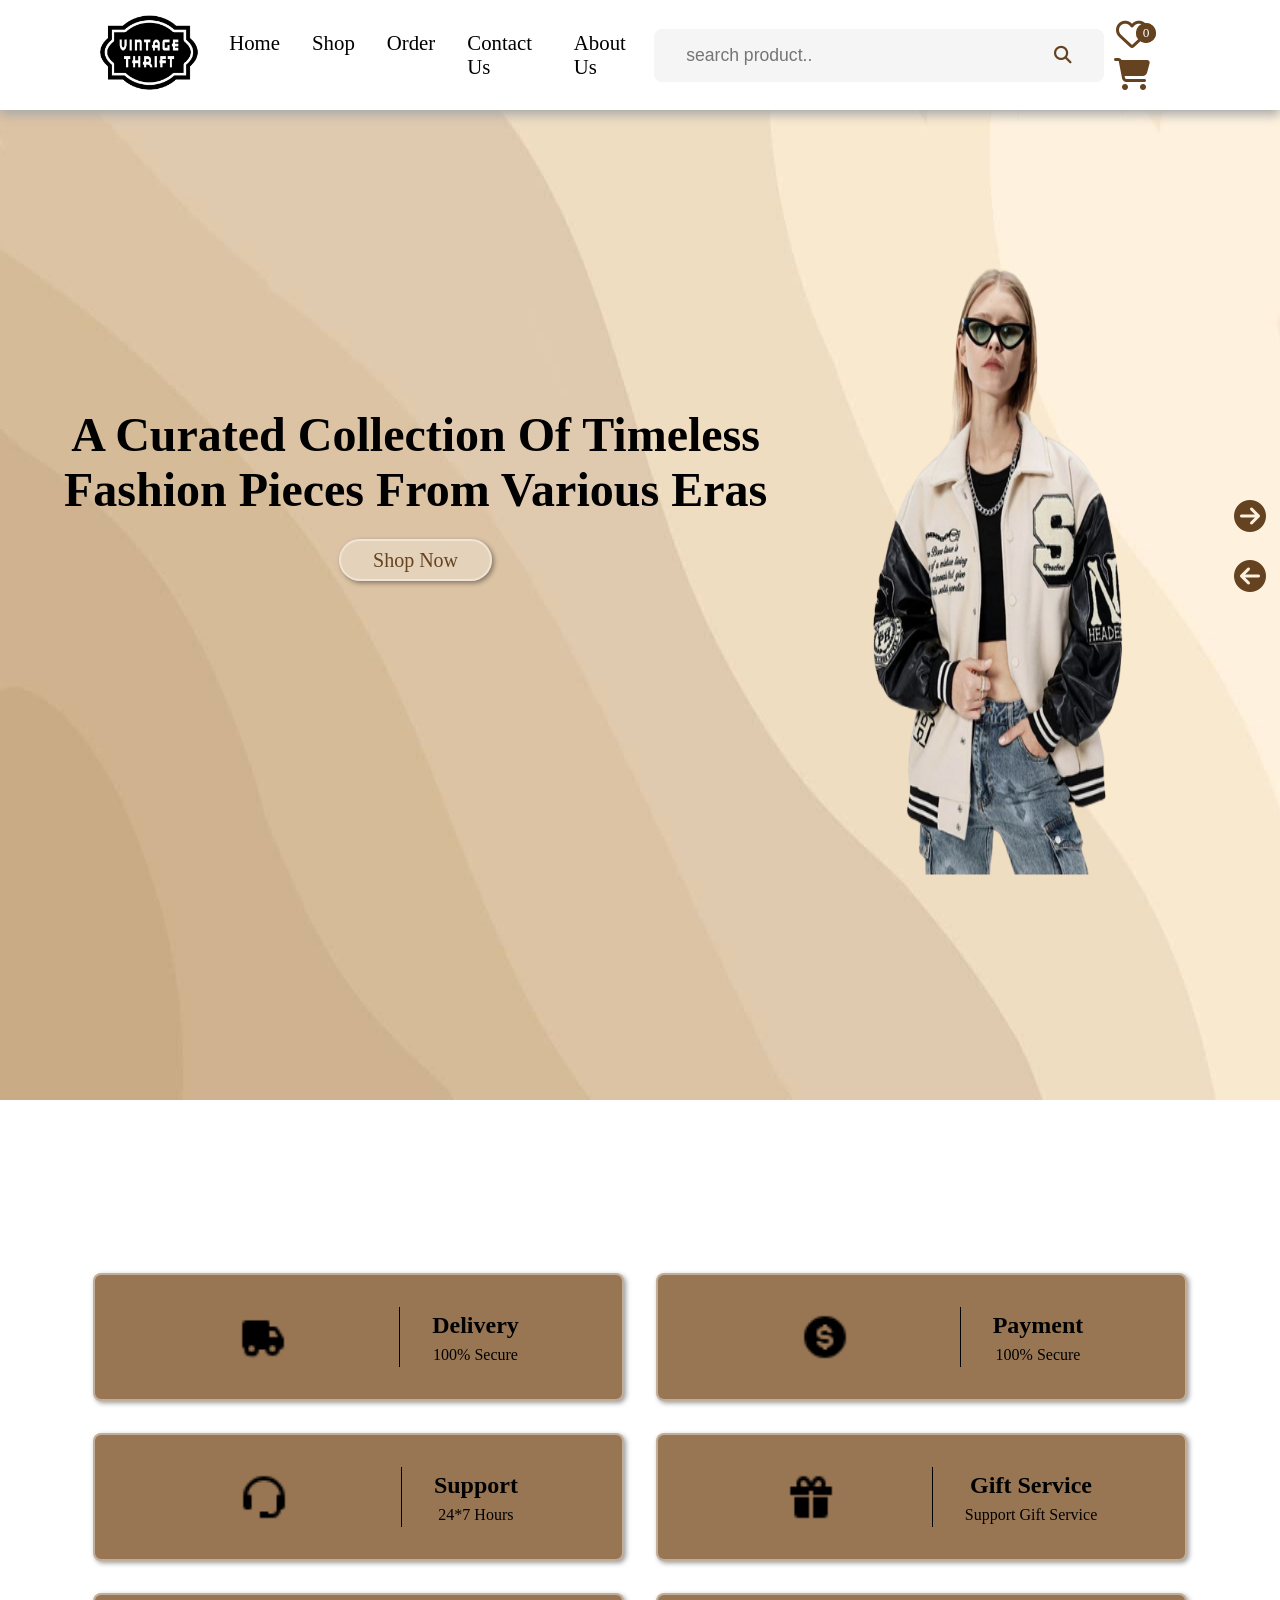
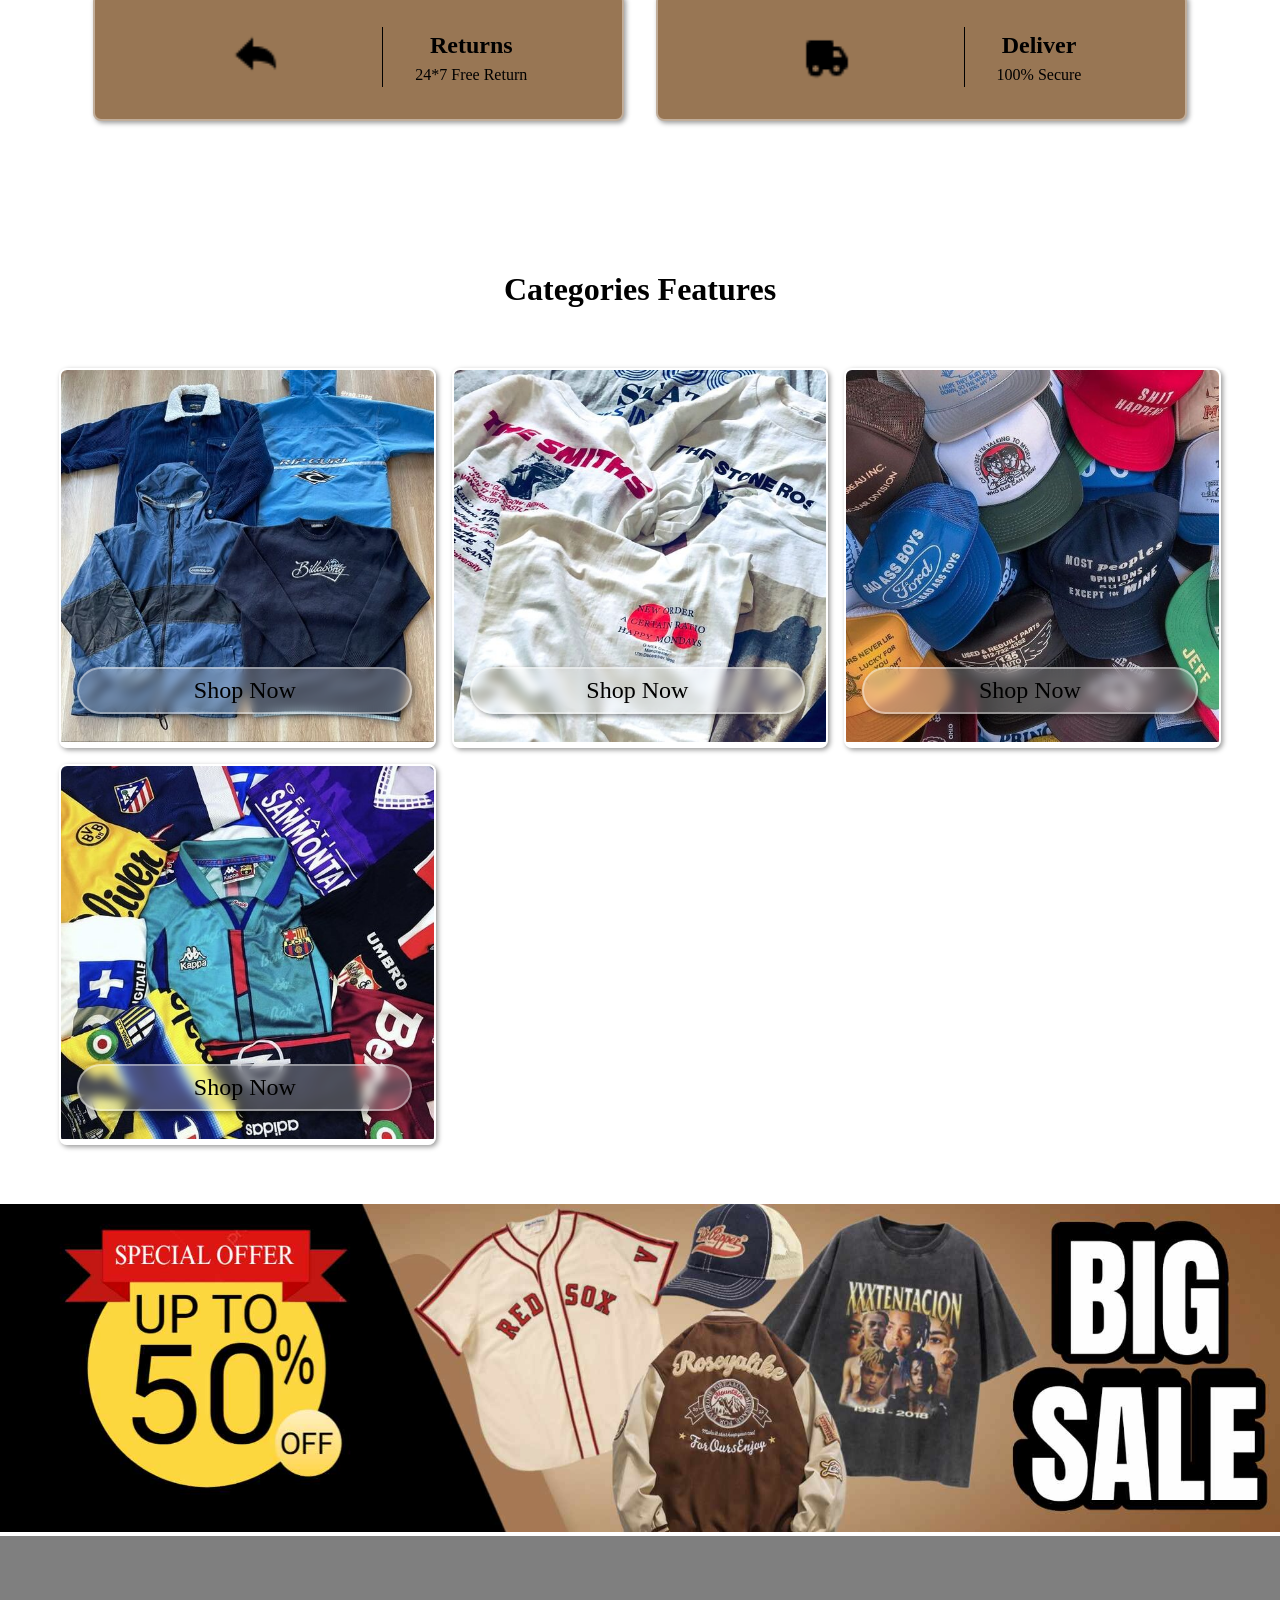
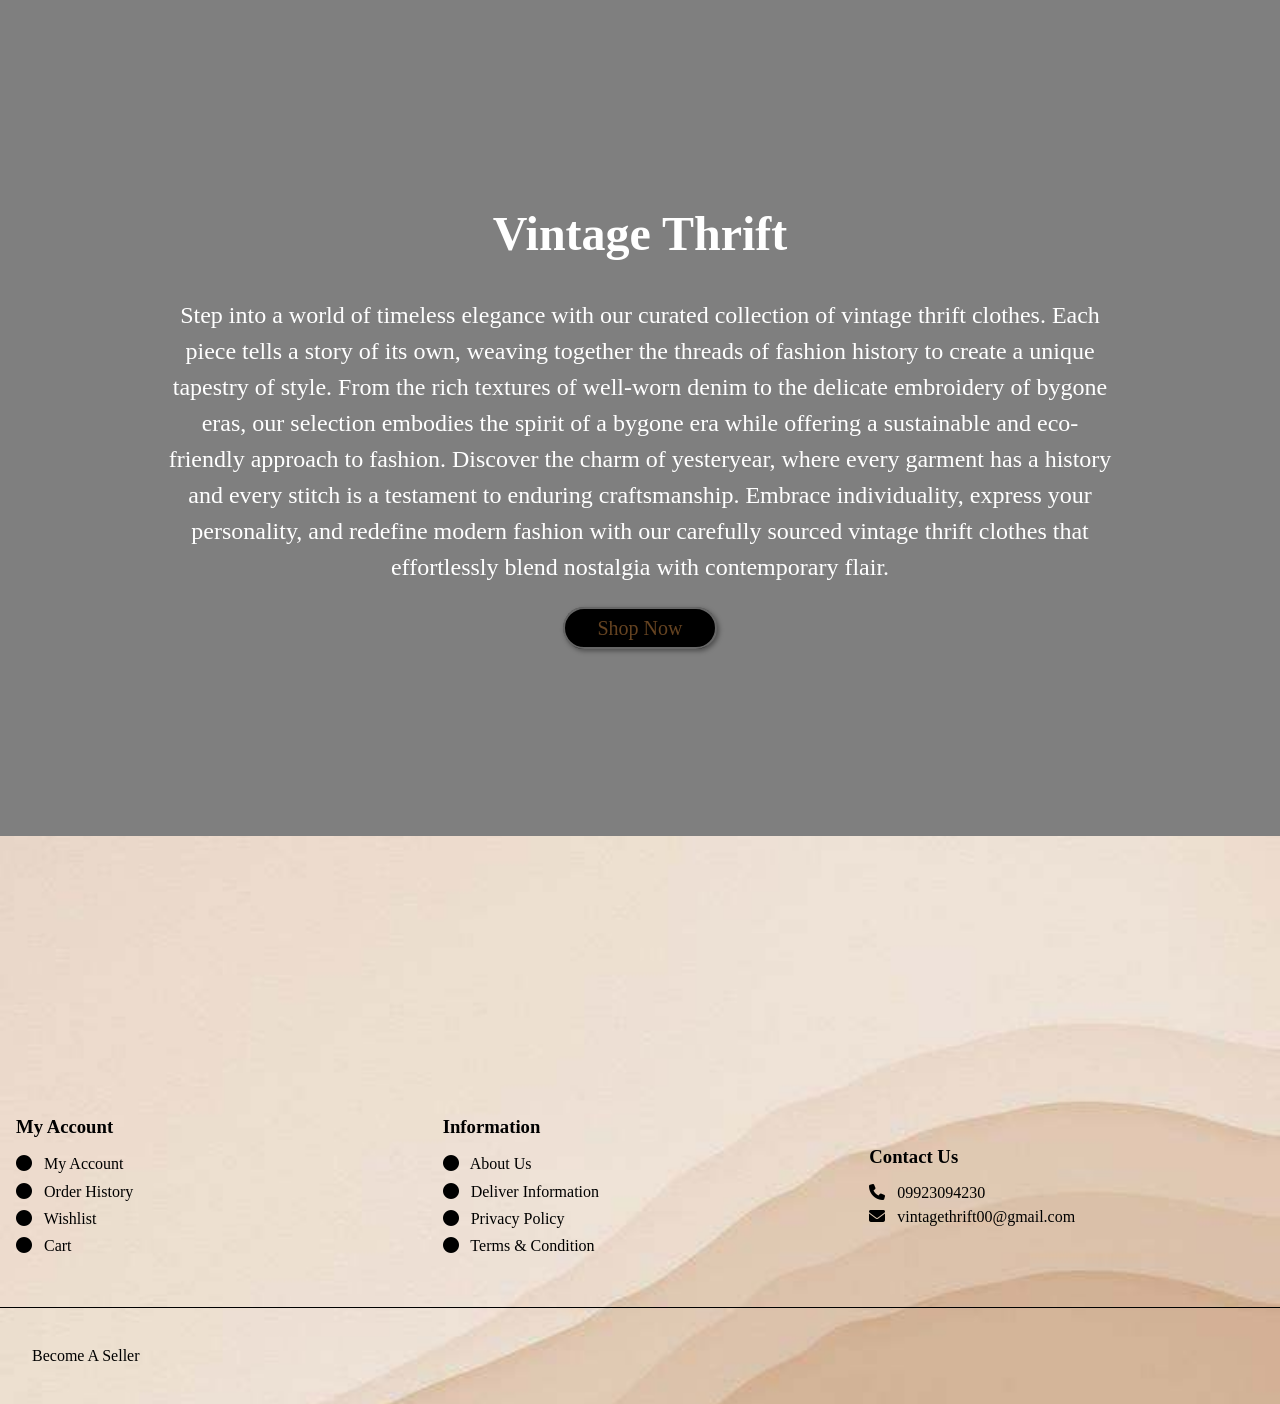
<file: index.html>
<!DOCTYPE html>
<html>
<head>
    <meta charset="utf-8">
    <meta name="viewport" content="width=device-width, initial-scale=1">
    <title>Vintage Thrift - Home</title>
    <link rel="stylesheet" type="text/css" href="user_style.css">
    <link rel="stylesheet" href="https://cdnjs.cloudflare.com/ajax/libs/font-awesome/6.4.2/css/all.min.css">
</head>
<body>
    <header class="header">
        <section class="flex">
          <a href="index.html" class="logo"> <img src="image/logo.webp" width="130px"></a>
          <nav class="navbar">
            <a href="index.html">home</a>
            <a href="shop.html">shop</a>  
            <a href="order.html">order</a>
            <a href="contact.html">contact us</a>
            <a href="about-us.html">about us</a>
          </nav>
          <form action="" method="post" class="search-form">
            <input type="text" name="search_product" placeholder="search product.." required maxlength="100">
            <button type="submit" class="fa-solid fa-magnifying-glass" id="search_product_btn"></button>
          </form>
          <div class="icons">
            <div class="fa-solid fa-magnifying-glass" id="search-btn"></div>

            <a href=""><i class="fa-regular fa-heart"></i><sup>0</sup></a>
            
            <a href=""><i class="fa-solid fa-cart-shopping"></i><sup>0</sup></a>
          </div>
        </section>
      </header>

    <div class="slider-container"> 
        <div class="slider">
            <div class="slideBox active">
                <div class="textBox">
                    <h1>a curated collection of timeless <br> fashion pieces from various eras</h1>
                    <a href="shop.html" class="btn">shop now</a>
                </div>
                <div class="imgBox">
                    <img src="image/a.jpg">
                </div>
            </div>
            <div class="slideBox">
                <div class="textBox">
                    <h1>embrace the charm of vintage fashion <br> from the comfort of yours</h1>
                    <a href="shop.html" class="btn">shop now</a>
                </div>
                <div class="imgBox">
                    <img src="image/b.jpg">
                </div>
            </div>
        </div>
        <ul class="controls">
            <li onclick="nextSlide();" class="next"><i class="fa-solid fa-circle-arrow-right"></i></li>
            <li onclick="prevSlide();" class="prev"><i class="fa-solid fa-circle-arrow-left"></i></li>
        </ul>
    </div>

    <div class="service">
        <div class="box-container">
            <div class="box">
                <div class="icon">
                    <div class="icon-box">
                        <img src="image/services.png" class ="img1">
                        <img src="image/services (1).png" class ="img2">
                    </div>
                </div>
                <div class="detail">
                    <h4>delivery</h4>
                    <span>100% secure</span>
                </div>
            </div>
            <div class="box">
                <div class="icon">
                    <div class="icon-box">
                        <img src="image/services (2).png" class ="img1">
                        <img src="image/services (3).png" class ="img2">
                    </div>
                </div>
                <div class="detail">
                    <h4>payment</h4>
                    <span>100% secure</span>
                </div>
            </div>
            <div class="box">
                <div class="icon">
                    <div class="icon-box">
                        <img src="image/services (5).png" class ="img1">
                        <img src="image/services (6).png" class ="img2">
                    </div>
                </div>
                <div class="detail">
                    <h4>support</h4>
                    <span>24*7 hours</span>
                </div>
            </div>

            <div class="box">
                <div class="icon">
                    <div class="icon-box">
                        <img src="image/services (7).png" class ="img1">
                        <img src="image/services (8).png" class ="img2">
                    </div>
                </div>
                <div class="detail">
                    <h4>gift service</h4>
                    <span>support gift service</span>
                </div>
            </div>
            <div class="box">
                <div class="icon">
                    <div class="icon-box">
                        <img src="image/service.png" class ="img1">
                        <img src="image/service (1).png" class ="img2">
                    </div>
                </div>
                <div class="detail">
                    <h4>returns</h4>
                    <span>24*7 free return</span>
                </div>
            </div>
            <div class="box">
                <div class="icon">
                    <div class="icon-box">
                        <img src="image/services.png" class ="img1">
                        <img src="image/services (1).png" class ="img2">
                    </div>
                </div>
                <div class="detail">
                    <h4>deliver</h4>
                    <span>100% secure</span>
                </div>
            </div>
        </div>
    </div>

    <div class="categories">
        <div class="heading">
            <h1>categories features</h1>
        </div>
        <div class="box-container">
            <div class="box">
                <img src="image/categories0.jpg">
                <a href="shop.html" class="btn">shop now</a>
            </div>
            <div class="box">
                <img src="image/categories1.jpg">
                <a href="shop.html" class="btn">shop now</a>
            </div>
            <div class="box">
                <img src="image/categories2.jpg">
                <a href="shop.html" class="btn">shop now</a>
            </div>
            <div class="box">
                <img src="image/categories3.jpg">
                <a href="shop.html" class="btn">shop now</a>
            </div>
        </div>
    </div>

    <img src="image/banner.jpeg" class="shop-banner">

    <div class="thrift-container">
        <div class="overlay"></div>
        <div class="detail">
            <h1>Vintage Thrift</h1> <br><br>
            <p>Step into a world of timeless elegance with our curated collection of vintage thrift clothes. Each <br> piece tells a story of its own, weaving together the threads of fashion history to create a unique <br> tapestry of style. From the rich textures of well-worn denim to the delicate embroidery of bygone <br> eras, our selection embodies the spirit of a bygone era while offering a sustainable and eco- <br> friendly approach to fashion. Discover the charm of yesteryear, where every garment has a history <br> and every stitch is a testament to enduring craftsmanship. Embrace individuality, express your <br> personality, and redefine modern fashion with our carefully sourced vintage thrift clothes that <br> effortlessly blend nostalgia with contemporary flair.</p>
            <a href="shop.html" class="btn">shop now</a>
        </div>
    </div>
    
    <footer>
        <div class="content">
            <div class="box">
                <h3>my account</h3>
                <a href=""> <i class="fa-solid fa-circle"></i> My account</a>
                <a href=""> <i class="fa-solid fa-circle"></i> order history</a>
                <a href=""> <i class="fa-solid fa-circle"></i> wishlist</a>
                <a href=""> <i class="fa-solid fa-circle"></i> cart</a>
            </div>
            <div class="box">
                <h3>information</h3>
                <a href=""> <i class="fa-solid fa-circle"></i> about us</a>
                <a href=""> <i class="fa-solid fa-circle"></i> deliver information</a>
                <a href=""> <i class="fa-solid fa-circle"></i> privacy policy</a>
                <a href=""> <i class="fa-solid fa-circle"></i> terms & condition</a>
            </div>
            <div class="box">
                <h3>contact us</h3>
                <p> <i class="fa-solid fa-phone"></i> 09923094230</p>
                <p> <i class="fa-solid fa-envelope"></i> vintagethrift00@gmail.com</p>
            </div>
        </div>
        <div class="bottom">
            <a href="">become a seller</a>
        </div>
    </footer>
    <script src="user_script.js"></script>

  
</body>
</html>
</file>
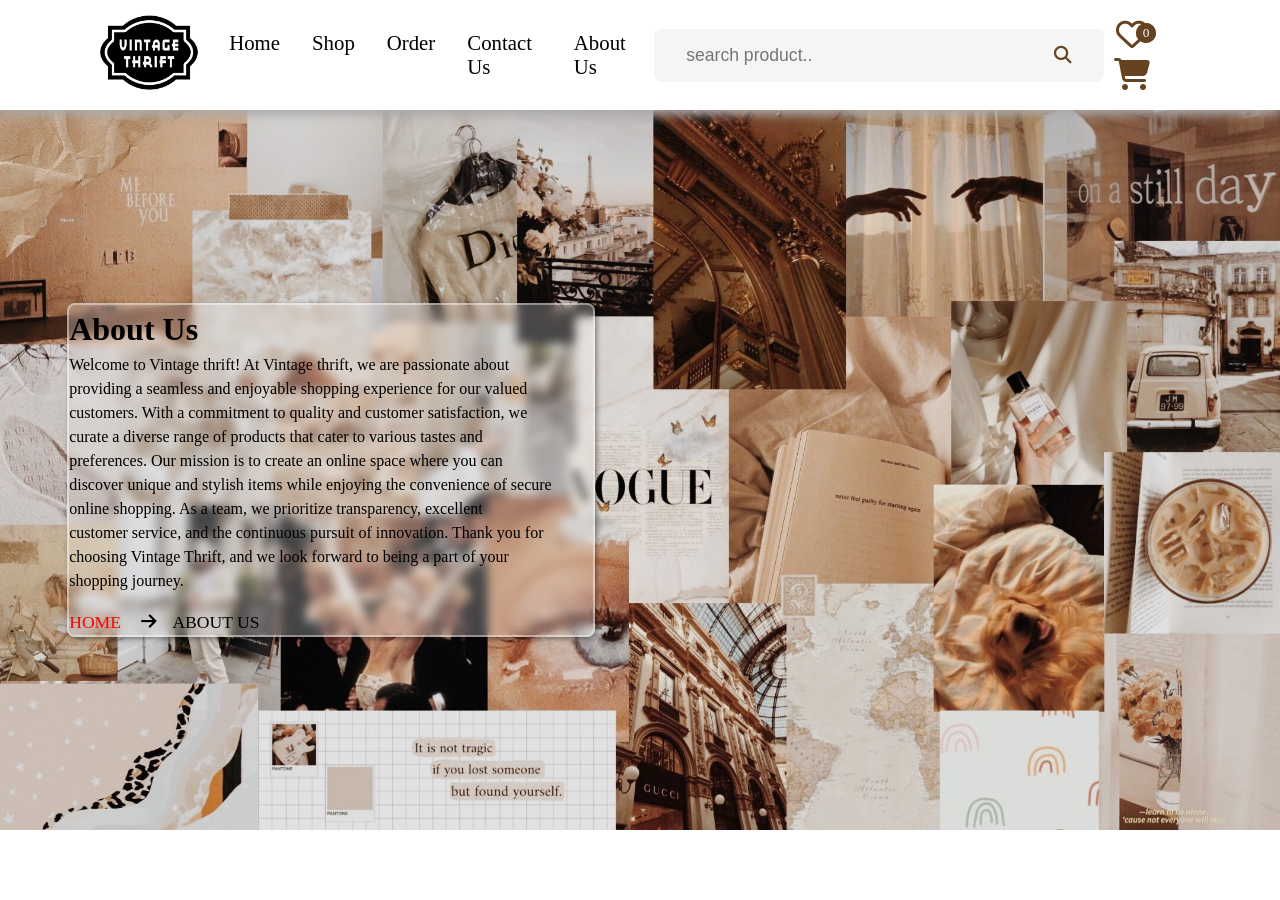
<file: about-us.html>
<!DOCTYPE html>
<html>
<head>
    <meta charset="utf-8">
    <meta name="viewport" content="width=device-width, initial-scale=1">
    <title>Vintage Thrift - About</title>
    <link rel="stylesheet" type="text/css" href="user_style.css">
    <link rel="stylesheet" href="https://cdnjs.cloudflare.com/ajax/libs/font-awesome/6.4.2/css/all.min.css">
</head>
<body>
    <header class="header">
        <section class="flex">
          <a href="index.html" class="logo"> <img src="image/logo.webp" width="130px"></a>
          <nav class="navbar">
            <a href="index.html">home</a>
            <a href="shop.html">shop</a>  
            <a href="order.html">order</a>
            <a href="contact.html">contact us</a>
            <a href="about-us.html">about us</a>
          </nav>
          <form action="" method="post" class="search-form">
            <input type="text" name="search_product" placeholder="search product.." required maxlength="100">
            <button type="submit" class="fa-solid fa-magnifying-glass" id="search_product_btn"></button>
          </form>
          <div class="icons">
            <div class="fa-solid fa-magnifying-glass" id="search-btn"></div>

            <a href=""><i class="fa-regular fa-heart"></i><sup>0</sup></a>
            
            <a href=""><i class="fa-solid fa-cart-shopping"></i><sup>0</sup></a>
          </div>
        </section>
      </header>
    <div class="banner">
        <div class="detail">
            <div class="box-container">
                <div class="box">
                <h1>about us</h1>
                <p>Welcome to Vintage thrift! At Vintage thrift, we are passionate about<br>providing a seamless and enjoyable shopping experience for our valued <br>customers. With a commitment to quality and customer satisfaction, we <br>curate a diverse range of products that cater to various tastes and <br>preferences. Our mission is to create an online space where you can <br>discover unique and stylish items while enjoying the convenience of secure<br> online shopping. As a team, we prioritize transparency, excellent <br>customer service, and the continuous pursuit of innovation. Thank you for <br>choosing Vintage Thrift, and we look forward to being a part of your <br>shopping journey.<br></p>
                <span> <a href="index.html">home </a> <i class="fa-solid fa-arrow-right"></i>about us</span> 
                </div>
            </div>
        </div>
    </div>

    
    <script src="user_script.js"></script>
  
</body>
</html>
</file>
<file: user_style.css>
* {
  margin: 0;
  padding: 0;
  box-sizing: border-box;
  outline: none;
  border: none;
  text-decoration: none;
  list-style: none;
}

:root {
  --space: 2rem;
  --main-color: #654321;
  --black-color: #836953;
  --black-opacity: #987654;
  --white-alpha-40: rgba(255, 255, 255, 0.40);
  --white-alpha-25: rgba(255, 255, 255, 0.25);
  --backdrop-filter: blur(5px);
  --box-shadow: 2px 2px 5px rgba(0, 0, 0, 0.40);
}

html {
  scroll-behavior: smooth;
}

.btn {
  background-color: var(--white-alpha-25);
  border: 2px solid var(--white-alpha-40);
  backdrop-filter: var(--backdrop-filter);
  box-shadow: var(--box-shadow);
  text-transform: capitalize;
  color: var(--main-color);
  padding: .5rem 2rem;
  border-radius: 1.5rem;
  font-size: 20px;
  cursor: pointer;
  position: relative;
  text-align: center;
  transition: color 0.3s ease-in-out;
}

.btn::before {
  content: '';
  position: absolute;
  top: 0;
  left: 0;
  height: 100%;
  width: 0;
  border-radius: 30px;
  background-color: var(--main-color);
  z-index: -1;
  transition: width 0.3s ease;
}

.btn:hover::before {
  width: 100%;
}

.btn:hover {
  color: #fff;
}

.empty {
  background-color: var(--white-alpha-25);
  border: 2px solid var(--white-alpha-40);
  backdrop-filter: var(--backdrop-filter);
  box-shadow: var(--box-shadow);
  text-transform: capitalize;
  color: var(--main-color);
  padding: 1.5rem;
  text-align: center;
  margin: 2rem auto;
  width: 50vw;
  border-radius: .5rem;
  line-height: 2;
}

.empty p {
  font-size: 20px;
}


input[type='submit']:hover {
  color: var(--main-color);
}

.box-container {
  display: grid;
  grid-template-columns: repeat(auto-fit, minmax(35rem, 1fr));
  align-items: center;
}

.box-container .box {
  background-color: var(--white-alpha-25);
  border: 2px solid var(--white-alpha-40);
  backdrop-filter: var(--backdrop-filter);
  box-shadow: var(--box-shadow);
  margin: 1rem;
  border-radius: .5rem;
}

.heading {
  text-align: center;
  line-height: 1.5;
}

.heading h1 {
  font-size: 2rem;
  text-transform: capitalize;
}

.heading span {
  color: var(--main-color);
  text-transform: capitalize;
  font-size: 16px;
}

.heading img {
  margin-top: 0.5rem;
  width: 150px !important;
}

.flex-btn {
  display: flex;
  justify-content: space-between;
}

.flex-btn .btn {
  margin: 0.5rem;
}

.banner{
  width: 100%;
  height: 80vh;
  background-image: url("image/a.webp");
  background-position: center center;
  background-size: cover;
  display: flex;
  align-items: center;
}

.banner .detail{
  padding-left: 4%;
  color: black;
  line-height: 1.5;
}

.banner .detail p{
  font-size: 16px;
  margin-bottom: 1rem;
}

.banner .detail h1{
  text-transform: capitalize;
  color: #000;
}

.banner .detail span{
  text-transform: uppercase;
  font-size: 1.1rem;
  margin-top: 1rem;
}

.banner .detail span a{
  color: red;
}

.banner .detail span i{
  margin: 0 1rem;
}

::-webkit-scrollbar {
  width: 5px;
}

::-webkit-scrollbar-thumb {
  --webkit-border-radius: 20px;
  border-radius: 20px;
  height: 40px;
  margin-top: 30px;
  margin-bottom: 30px;
  background-color: var(--tan-color);
  position: relative;
}

::-webkit-scrollbar-track {
  background-color: transparent;
  --webkit-border-radius: 20px;
  border-radius: 20px;
  height: 40px;
  margin-top: 30px;
  margin-bottom: 30px;
  margin-right: 10px;
  margin-left: 10px;
}

.form-container {
  display: flex;
  align-items: center;
  justify-content: center;
  flex-direction: column;
  min-height: 100vh;
  padding: 4% 0;
  position: relative;
  background-color: var(--main-color);
  background-repeat: no-repeat;
  background-size: cover;
}

.form-container form {
  background-color: var(--white-alpha-25);
  border: 2px solid var(--white-alpha-40);
  backdrop-filter: var(--backdrop-filter);
  box-shadow: var(--box-shadow);
  border-radius: 5rem;
  padding: 2rem;
}

.form-container form .flex {
  display: flex;
  gap: 2rem;
}

.form-container .login {
  width: 50rem;
}

.form-container form .flex .col {
  flex: 1 1 25rem;
}

.form-container .register {
  width: 60rem;
}

.form-container .register .img-box {
  text-align: center;
  margin-bottom: 1rem;
}

.form-container .register .img-box img {
  width: 180px;
  height: 180px;
  border-radius: 50%;
  text-align: center;
  padding: 10px;
  background-color: var(--main-color);
}

.form-container form h3 {
  text-align: center;
  font-size: 2rem;
  margin-bottom: 1rem;
  color: var(--main-color);
  text-transform: capitalize;
  font-weight: bolder;
}

.form-container form p {
  padding-top: 1rem;
  font-size: 1.2rem;
  text-transform: capitalize;

}

.form-container form p span {
  color: red;
}

.form-container form .link {
  padding-bottom: 1rem;
  font-size: 1.2rem;
  text-transform: capitalize;
}

.form-container form .link a {
  color: var(--main-color);
}

.form-container form .link a:hover {
  color: var(--tan-color);
  text-decoration: underline;
}

.form-container form .box {
  background-color: var(--white-alpha-25);
  border: 2px solid var(--white-alpha-40);
  backdrop-filter: var(--backdrop-filter);
  box-shadow: var(--box-shadow);
  width: 100%;
  border-radius: 0.5rem;
  margin: .5rem 0;
  font-size: 1.3rem;
  padding: 1rem;
}

.form-container form textarea {
  height: 20rem;
  resize: none;
}

.form-container form .btn {
  width: 100%;
  font-size: 1.3rem;
}

.form-container .image{
  width: 100%;
    height: 30rem;
}

.post-editor input[type="submit"]{
  width: 49%;
}

.header{
  padding: .10rem 4%;
  background-color: #FFF;
  box-shadow: 0px 5px 10px 0px #aaa;
  position: sticky;
  top: 0;
  left: 0;
  right: 0;
  z-index: 1000;
}

.header .flex{
  padding: .10rem 2rem;
  position: relative;
  display: flex;
  align-items: center;
  justify-content: space-between;
}
 
.header .flex .search-form{
  width: 30rem;
  border-radius: .5rem;
  display: flex;
  align-items: center;
  gap: 2rem;
  padding: 1rem 2rem;
  background-color: whitesmoke;
}

.header .flex .search-form input{
  width: 100%;
  background: none;
  font-size: 1.1rem;
  box-shadow: none;
}

.header .flex .search-form button{
  font-size: 1.1rem;
  color: var(--main-color);
  cursor: pointer;
  background: none;
  box-shadow: none;
}

.header .flex .icons div,
.header a i{
  font-size: 2rem;
  color: var(--main-color);
  height: 2.5rem;
  width: 2.5rem;
  line-height: 2.4rem;
  text-align: center;
  margin-left: .5rem;
  cursor: pointer;
}

.header sup{
  width: 20px;
  height: 20px;
  border-radius: 50%;
  background-color: var(--main-color);
  position: absolute;
  top: 20%;
  color: #fff;
  line-height: 20px;
  margin-left: -1rem;
  text-align: center;
}

#search-btn{
  display: none;
}

.header .flex .profile-detail{
  background-color: var(--white-alpha-25);
  border: 2px solid var(--white-alpha-40);
  backdrop-filter: var(--backdrop-filter);
  box-shadow: var(--box-shadow);
  position: absolute;
  top: 122%;
  right: -5rem;
  border-radius: .5rem;
  width: 22rem;
  padding: 1.5rem .5rem;
  animation: 0.2s linear fadeIn;
  text-align: center;
  overflow: hidden;

  transition: .5s;
}

@keyframes fadeIn {
  0% {
    transform: translateY(1rem);
  }
}

.profile-detail.active {
  display: inline-block;
}

.profile-detail h3{
  padding-bottom: .7rem;
  font-size: 1.5rem;
  text-transform: capitalize;
  color: #000;
}

.profile-detail .flex-btn {
  display: flex;
  justify-content: space-evenly;
}

.profile-detail .flex-btn .btn {
  margin: 0 .5rem;
}

.profile-detail img{
  width: 4rem;
  height: 4rem;
  border-radius: 50%;
  padding: .5rem;
  object-fit: cover;
  margin-bottom: .5rem;
  background-color: var(--main-color);
}

.header .navbar {
  display: flex;
  margin: .5rem 0;
}

.header .navbar a{
  font-size: 1.3rem;
  margin: 1rem;
  text-transform: capitalize;
  color: #000;
}

.header .navbar a:hover{
  color: var(--black-color);
}

.slider-container{
  position: relative;
  width: 100%;
  min-height: 110vh;
  margin-bottom: 5rem;
}

.slider-container .slideBox{
  position: absolute;
  top: 0;
  right: 0;
  width: 100%;
  height: 100%;
  opacity: 0;
  transition: .5s;
}

.slider-container .slideBox.active{
  opacity: 1;
}

.slider-container .textBox{
  position: absolute;
  top: 30%;
  left: 5%;
  text-align:center;
}

.slider-container .imgBox img{
  width: 100%;
  height: 110vh;
}

.slider-container .textBox h1{
  font-size: 3rem;
  color: #000;
  text-transform: capitalize;
  margin-bottom: 2rem;
}

.slider-container .textBox p{
  font-size: 16px;
  margin-bottom: 2rem;
}

.slider-container .controls{
  position: absolute;
  top: 38%;
  right: 0;
}

.slider-container .controls li{
  position: relative;
  width: 60px;
  height: 60px;
  list-style: none;
  cursor: pointer;
  display: flex;
  justify-content: center;
  align-items: center;
}

.slider-container .controls i{
  font-size: 2rem;
  color: var(--main-color);
}

.service{
  padding: 6%;
}

.service .box-container .box{
  background-color: var(--black-opacity);
  margin: 1rem;
  display: flex;
  align-items: center;
  justify-content: space-evenly;
  padding: 2rem;
  text-transform: capitalize;
  text-align: center;
  line-height: 1.5;
}

.service .box-container .box .detail{
  border-left: 1px solid #000;
  padding-left: 2rem;
}

.service .box-container .box h4{
  font-size: 1.5rem;
}

.service .box-container .box .icon{
  cursor: pointer;
  overflow: hidden;
  width: 130px;
}

.service .box-container .box .icon-box{
  display: flex;
  width: 200%;
  transition: .09s ease-in-out;
}

.service .box-container .box .icon-box .img1,
.service .box-container .box .icon-box .img2 {
  flex: 1 0 50%;
  width: 30px;
  height: 50px;
  object-fit: contain;
  opacity: 1; 
  transition: opacity 0.3s ease-in-out; 
}

.service .box-container .box:hover .icon-box .img1 {
  opacity: 0; 
}

.service .box-container .box:hover .icon-box .img2 {
  opacity: 1; 
}

.service .box-container .box:hover .icon-box {
  transform: translateX(-50%);
}

.categories{
  padding: 4%;
}

.categories .box-container{
  padding-top: 4%;
  grid-template-columns: repeat(auto-fit, minmax(20rem, 1fr));
}

.categories .box-container .box{
  margin: .5rem;
  position: relative;
  overflow: hidden;
}

.categories .box-container .box:hover img {
  transform: scale(1.1);
}

.categories .box-container .box img{
  width: 100%;
  transition: .5s;
}

.categories .box-container .box a{
  position: absolute;
  bottom: 1rem;
  left: 1rem;
  z-index: 11;
  width: 90%;
  text-align: center;
  margin: 1rem auto;
  font-size: 1.5rem;
  color: #000;
}

.shop-banner{
  width: 100%;
}

.thrift-container{
  position: relative;
  background-image: url('image/bg.webp');
  background-size: cover;
  background-position: center;
  background-attachment: fixed;
  min-height: 100vh;
}

.thrift-container .overlay{
  position: absolute;
  left: 0;
  right: 0;
  top: 0;
  bottom: 0;
  background-color: #000;
  opacity: .5;
}

.thrift-container .detail{
  width: 100%;
  position: absolute;
  top: 30%;
  text-align: center;
  color: #fff;
}

.thrift-container .detail h1{
  font-size: 3rem;
}

.thrift-container .detail p{
  font-size: 1.5rem;
  line-height: 1.5;
  padding-bottom: 2rem;
}

.thrift-container .detail .btn{
  background-color: #000;
}

footer{
  background-image: url('image/footer.jpeg');
  background-size: cover;
  background-repeat: no-repeat;
  padding: 259px 0 0;
  width: 100%;
}

footer .content{
  display: grid;
  grid-template-columns: repeat(auto-fit, minmax(15rem, 1fr));
  align-items: center;
  justify-content: center;
}

footer .content .box{
  margin: 1rem;
  line-height: 1.7;
}

footer .content .box h3{
  text-transform: capitalize;
  margin-bottom: .5rem;
}

footer .content .box a{
  font-size: 16px;
  display: block;
  color: #000;
  text-transform: capitalize;
}

footer .content .box a:hover{
  color: var(--main-color);
}

footer .content .box i{
  margin-right: .5rem;
}

footer .content .box p{
  line-height: 1.5;
}

footer .bottom{
  margin-top: 2rem;
  display: flex;
  flex-wrap: wrap;
  justify-content: space-between;
  padding: 2rem;
  border-top: 1px solid #000;
  line-height: 2;
}

footer .bottom a{
  text-transform: capitalize;
  color: #000;
}

.profile{
  padding: 5% 8%;
}

.profile .details{
  border-radius: .5rem;
  padding: 2rem;
  box-shadow: var(--box-shadow);
  text-transform: capitalize;
  margin-top: 2rem;
}

.profile .details .user{
  text-align: center;
  margin-bottom: 2rem;
}

.profile .details .user img{
  width: 10rem;
  height: 10rem;
  border-radius: 50%;
  object-fit: cover;
  margin-bottom: .5rem;
  padding: .5rem;
  background-color: var(--main-color);
}

.profile .details .user h3{
  font-size: 2rem;
  margin: .5rem 0;
}

.profile .details .user p{
  font-size: 1.7rem;
  color: gray;
  margin-bottom: 2rem;
}

.profile .details .box-container{
  display: flex;
  flex-wrap: wrap;
  align-items: flex-end;
  gap: 1.5rem;
}

.profile .details .box-container .box{
  background-color: #cccccc11;
  border-radius: .5rem;
  padding: 1.5rem 2rem;
  flex: 1 1 30rem;
}

.profile .details .box-container .box .flex{
  display: flex;
  align-items: center;
  gap: 1.7rem;
  margin-bottom: 1rem;
}

.profile .details .box-container .box .flex i{
  font-size: 2.5rem;
}

.profile .details .box-container .box .flex h3{
  font-size: 1.5rem;
  color: var(--main-color);
  margin-bottom: .2rem;

}

.profile .details .box-container .box .flex span{
  font-size: 1.5rem;
  color: lightgray;
}

.products{
  background-color: #987654;
  padding: 4%;
}

.products .box-container .box{
  position: relative;
  margin: 1rem;
  overflow: hidden;
  margin-bottom: 2rem;
}

.products .box-container .box .stock{
  position: absolute;
  top: 2%;
  left: 2%;
  font-size: 1rem;
  background-color: var(--white-alpha-40);
  padding: .4rem 1rem;
  border-radius: 10px;
}

.products .box-container .box .image{
  width: 100%;
  height: 25rem;
  object-fit: cover;
  transition: .5s;
  background-color: palegreen;
}

.products .box-container .box:hover .image{
  transform: scale(1.1);
}

.products .box-container .box .content{
  position: relative;
  display: block;
  background-color: #fff;
  padding: 40px 10px;
  margin-top: -80px;
  border-bottom-right-radius: 80px;
  text-align: center;
  line-height: 1.5;
  text-transform: capitalize;
}

.products .box-container .box h3{
  text-transform: capitalize;
  font-size: 18px;
}

.products .box-container .box .price{
  position: absolute;
  top: 4%;
  left: 4%;
  text-transform: capitalize;
  font-weight: bold;
  font-size: 1.5rem;
  margin-bottom: 1rem;
}

.products .box-container .box .button{
  display: flex;
  justify-content: space-between;
  margin: 1rem 0;
}

.products .box-container .box .button button{
  background-color: transparent;
  cursor: pointer;
}

.products .box-container .box .button i,
.products .box-container .box .button a{
  color: var(--main-color);
  margin: -.3rem;
  font-size: 1.8rem;
  margin-top: .5rem;
  margin-left: 10rem;
}

.products .box-container .box .button i:hover,
.products .box-container .box .button :hover{
  color: var(--black-color);
}

.products .box-container .box .flex-btn{
  justify-content: space-between;
}

.products .box-container .box .flex-btn input{
  width: 48%;
  color: var(--main-color);
  padding: .6rem 2rem;
  border-radius: 1.5rem;
  font-size: 18px;
}

.products .box-container .box .flex-btn .btn{
  font-size: 18px;
  height: 45px;
  margin-top: 1rem;
}

.products .more{
  margin: 3rem auto;
  text-align: center;
}

.products .fa-solid{
  cursor: pointer;
  font-size: 1.5rem;
  color: var(--main-color);
  width: 200px;
  border-radius: 20px;
}

.sub-total{
  font-size: 1.5rem;
  margin: 1rem;
}

.cart-total{
  text-align: center;
  padding: 4%;
  margin: 2rem;
  box-shadow: var(--box-shadow);
  border-radius: 20px;
  background-color: var(--white-alpha-25);
  border: 2px solid var(--white-alpha-40);
  backdrop-filter: var(--backdrop-filter);
}

.cart-total p{
  font-size: 1.5rem;
  margin: 2rem 0;
  text-transform: capitalize;
}

.cart-total p span{
  color: var(--main-color);
  font-size: 2rem;
  font-weight: bold;
}

.cart-total .button{
  display: flex;
  align-items: center;
  justify-content: center;
}

.cart-total .btn{
  margin: .5rem;
}

.view_page{
  background-image: url('../image/b.jpeg');
  background-attachment: fixed;
  background-repeat: no-repeat;
  background-size: cover;
  padding: 100px 6%;
}

.view_page .box{
  display: flex;
  justify-content: space-between;
  align-items: center;
  line-height: 1.5;
  flex-wrap: wrap;
  box-shadow: var(--box-shadow);
  background-color: var(--white-alpha-25);
  border: 2px solid var(--white-alpha-40);
  border-radius: .5rem;
}

.view_page .box .img-box,
.view_page .box .detail{
  flex: 1 1 40rem;
  
}

.view_page .box .img-box{
  width: 100%;
}

.view_page .box .img-box img{
  width: 100%;
}

.view_page .box .product-detail{
  color: gray;
  margin: 1rem 0;
  line-height: 2;
}

.view_page .box .price{
  font-size: 2rem;
  color: var(--main-color);
}

.view_page .box .name{
  color: var(--main-color);
  text-transform: capitalize;
  font-size: 2rem;
}

.services{
  background-color: #987654;
  background-attachment: fixed;
  background-repeat: no-repeat;
  background-size: cover;
  padding: 100px 6%;
  position: relative;
  min-height: 100vh;
}

.services .box-container .box{
  line-height: 1.5;
  text-align: center;
  padding: 2rem 0;
}

.services .box-container .box div{
  margin-left: 2rem;
}

.services .box-container .box h1{
  font-size: 25px;
  color: var(--main-color);
  margin: .5rem 0;
  text-transform: capitalize;
}

.form-container label{
  font-size: 1.5rem;
  text-transform: capitalize;
  margin: 1rem 0;
}

.form-container sup{
  color: red;
}

.address{
  padding: 5% 8%;
  min-height: 50vh;
}

.address .box{
  display: flex;
  justify-content: center;
  align-items: center;
  line-height: 2;
  padding: 2rem 0;
  background-color: var(--black-opacity);
}

.address .box h4{
  text-transform: uppercase;
  color: var(--main-color);
  font-size: 1.5rem;
}

.address .box i{
  font-size: 2.5rem;
  margin-right: 1rem;
  width: 80px;
  height: 80px;
  border-radius: 50%;
  display: flex;
  align-items: center;
  justify-content: center;
  color: var(--main-color);
  background-color: #fff;
  box-shadow: var(--box-shadow);
}

.checkout{
  background-image: url('../image/b.jpeg');
  background-attachment: fixed;
  background-repeat: no-repeat;
  background-size: cover;
  padding: 100px 6%;
}

.checkout .row{
  display: flex;
  flex-direction: column;
  flex-flow: column-reverse;
}

.checkout .row form,
.checkout .summary{
  box-shadow: var(--box-shadow);
  border-radius: .5rem;
  width: 1000px;
  padding: 1rem;
  margin: 1rem auto;
}

.checkout .row h3{
  font-size: 2rem;
  padding-bottom: 1rem;
  text-transform: capitalize;
  text-align: center;
}

.checkout .row form .box{
  flex: 1 1 20rem;
}

.checkout .row form .input{
  background-color: var(--white-alpha-25);
  border: 2px solid var(--white-alpha-40);
  backdrop-filter: var(--backdrop-filter);
  box-shadow: var(--box-shadow);
  width: 100%;
  border-radius: 0.5rem;
  margin: 1rem 0;
  font-size: 1.3rem;
  padding: 1rem;
}

.checkout .row form .flex{
  display: flex;
  column-gap: 1.5rem;
  flex-wrap: wrap;
}

.checkout .row form p{
  text-align: left;
  padding-top: .5rem;
  font-size: 1.1rem;
  text-transform: uppercase;
  color: gray;
}

.checkout .row form span{
  color: red;
}

.checkout .row form .btn{
  width: 100%;
}

.checkout .summary .box-container{
  grid-template-columns: repeat(auto-fit, minmax(15rem, 1fr));
}

.checkout .summary .name{
  font-size: 1.2rem;
  color: #000;
  text-transform: capitalize;
 
}

.checkout .summary .flex{
  display: flex;
  align-items: center;
  justify-content: center;
  padding: 1rem 0;
  margin: .5rem;
}

.checkout .summary .flex img{
  box-shadow: var(--box-shadow);
  border-radius: 50%;
  width: 100px;
  height: 100px;
  padding: .5rem;
  margin-right: 2rem;
}

.checkout .summary .price{
  font-size: 1.5rem;
  color: red;
}

.checkout .summary .grand-total{
  border-radius: .5rem\;
  box-shadow: var(--box-shadow);
  display: flex;
  justify-content: center;
  align-items: center;
  flex-wrap: wrap;
  font-size: 2rem;
  margin-top: 1.5rem;
  text-transform: capitalize;
  padding: 2rem 0;
}

.checkout .summary .grand-total p{
  color: red;
  margin-left: .5rem;
}

.orders{
  background-color: #987654;
  background-size: cover;
}

.orders .box-container{
  padding: 2% 6%;
}

.orders .box-container .box{
  position: relative;
  margin: 1rem;
  border-radius: .5rem;
  overflow: hidden;
}

.orders .box-container .box:hover .image{
  transform: scale(1.1);
}

.orders .box-container .box .content{
  position: relative;
  display: block;
  background-color: #fff;
  padding: 60px 20px;
  margin-top: -80px;
  border-top-right-radius: 80px;
  text-align: center;
  line-height: 1.5;
  text-transform: capitalize;
}

.orders .box-container .box a .row{
  display: flex;
  justify-content: space-between;
}

.orders .box-container .box .date{
  position: absolute;
  top: 5%;
  left: 1%;
  padding: .5rem 1.5rem;
  color: #fff;
  font-size: .5rem;
  display: inline-block;
  border-radius: .5rem;
  background-color: var(--main-color);
}

.orders .box-container .box .image{
  height: 25rem;
  width: 100%;
  object-fit: cover;
  transition: .5s;
}

.orders .box-container .box .name{
  font-size: 1.2rem;
  text-transform: capitalize;
  text-overflow: ellipsis;
  overflow-x: hidden;
  color: var(--main-color);
}

.orders .box-container .box .price{
  font-size: 1.3rem;
  color: #000;
}

.orders .box-container .box .status{
  margin-left: .5rem;
  font-size: 1rem;
  text-transform: capitalize;
}

.order-detail{
  background-image: url('../image/bg1.webp');
  background-size: cover;
  padding: 4rem 0;
}

.order-detail .box-container{
  border-radius: .5rem;
  max-width: 1200px;
  margin: 1rem auto;
  padding: 2rem;
}

.order-detail .box-container .box{
  display: flex;
  gap: 1.5rem;
  flex-wrap: wrap;
  align-items: center;
  overflow-x: hidden;
}

.order-detail .box-container .box .col{
  flex: 1 1 30rem;
  font-size: 1rem;
  padding: 2rem;
}

.order-detail .box-container .box .image{
  height: 17rem;
  width: 100%;
  object-fit: fill;
  margin: 1rem 0;
}

.order-detail .box-container .box .col .title{
  border-radius: .5rem;
  margin-bottom: 1rem;
  padding: .5rem 2rem;
  font-size: 1rem;
  color: #fff;
  background-color: var(--main-color);
  border: 2px solid var(--main-color);
  display: inline-block;
  text-transform: capitalize;
}

.order-detail .box-container .box .col .title i{
  margin-right: 1rem;
  color: #fff;
}

.order-detail .box-container .box .col .price{
  color: crimson;
  font-size: 1rem;
  padding: .5rem 0;
  margin-top: -3rem;
}

.order-detail .box-container .box .col .name{
  font-size: 1.5rem;
  text-overflow: ellipsis;
  overflow-x: hidden;
}

.order-detail .box-container .box .col .user{
  padding: .5rem 0;
  font-size: 1.3rem;
  color: gray;
}

.order-detail .box-container .box .col i{
  margin-right: 1rem;
  color: gray;
}

.order-detail .box-container .box .col .grand-total{
  display: flex;
  align-items: center;
  justify-content: center;
  padding: .5rem;
  text-transform: capitalize;
  flex-wrap: wrap;
}

.order-detail .box-container .box .col .grand-total{
  color: orange;
  text-transform: capitalize;
  font-size: 1.5rem;
}

.order-detail .box-container .box .col .status{
  font-size: 1.4rem;
  padding: .5rem;
  text-transform: capitalize;
}
.order-detail a{
  margin-top: 3rem;
}

.order-detail .box-container .box .col .btn{
  width: 100%;
  margin-top: 1rem;
}

@media (max-width:991px){
  #search-btn{
    display: inline-block;
  }

  .header .flex .search-form{
    position: absolute;
    top: 99%;
    left: 0;
    right: 0;
    width: auto;
    border-top: 1px solid #ccc;
    border-bottom: 1px solid #ccc;
    background-color: #fff;
    clip-path: polygon(0 0, 100% 0, 100% 0, 0 0);
    transition: .2s Linear;
  }

  .header .flex .search-form.active{
    clip-path: polygon(0 0, 100% 0, 100% 100%, 0 100%);
  }

  .header .flex .navbar{
    display: block;
    position: absolute;
    top: 100%;
    left: 0;
    right: 0;
    background-color: #fff;
    border-top: .1rem solid #fff3;
    padding: 1rem 2rem;
    clip-path: polygon(0 0, 100% 0, 100% 0, 0 0);
    transition: .5s;
  }

  .header .flex .navbar .active{
    clip-path: polygon(0 0, 100% 0, 100% 100%, 0 100%);
  }

  .header .flex .navbar a{
    display: block;
    margin: 1.5rem 0;
    padding: 1rem;
    background-color: var(--main-color);
    text-align: center;
    border-radius: .5rem;
    color: #fff;
  }

  .header .flex .navbar a:hover{
    color: #000;
  }

  .divider{
    display: none;
  }

  .usage .row{
    flex-flow: column;
  }
}

@media (max-width:768px){

  .header{
    padding: 1rem 0;
  }

  .header .icons div{
    width: 2rem;
    height: 2rem;
  }

  .textBox h1{
    font-size: 2rem;
  }

  .form-container .login,
  .form-container .register{
    width: 95%;
  }
}
</file>
